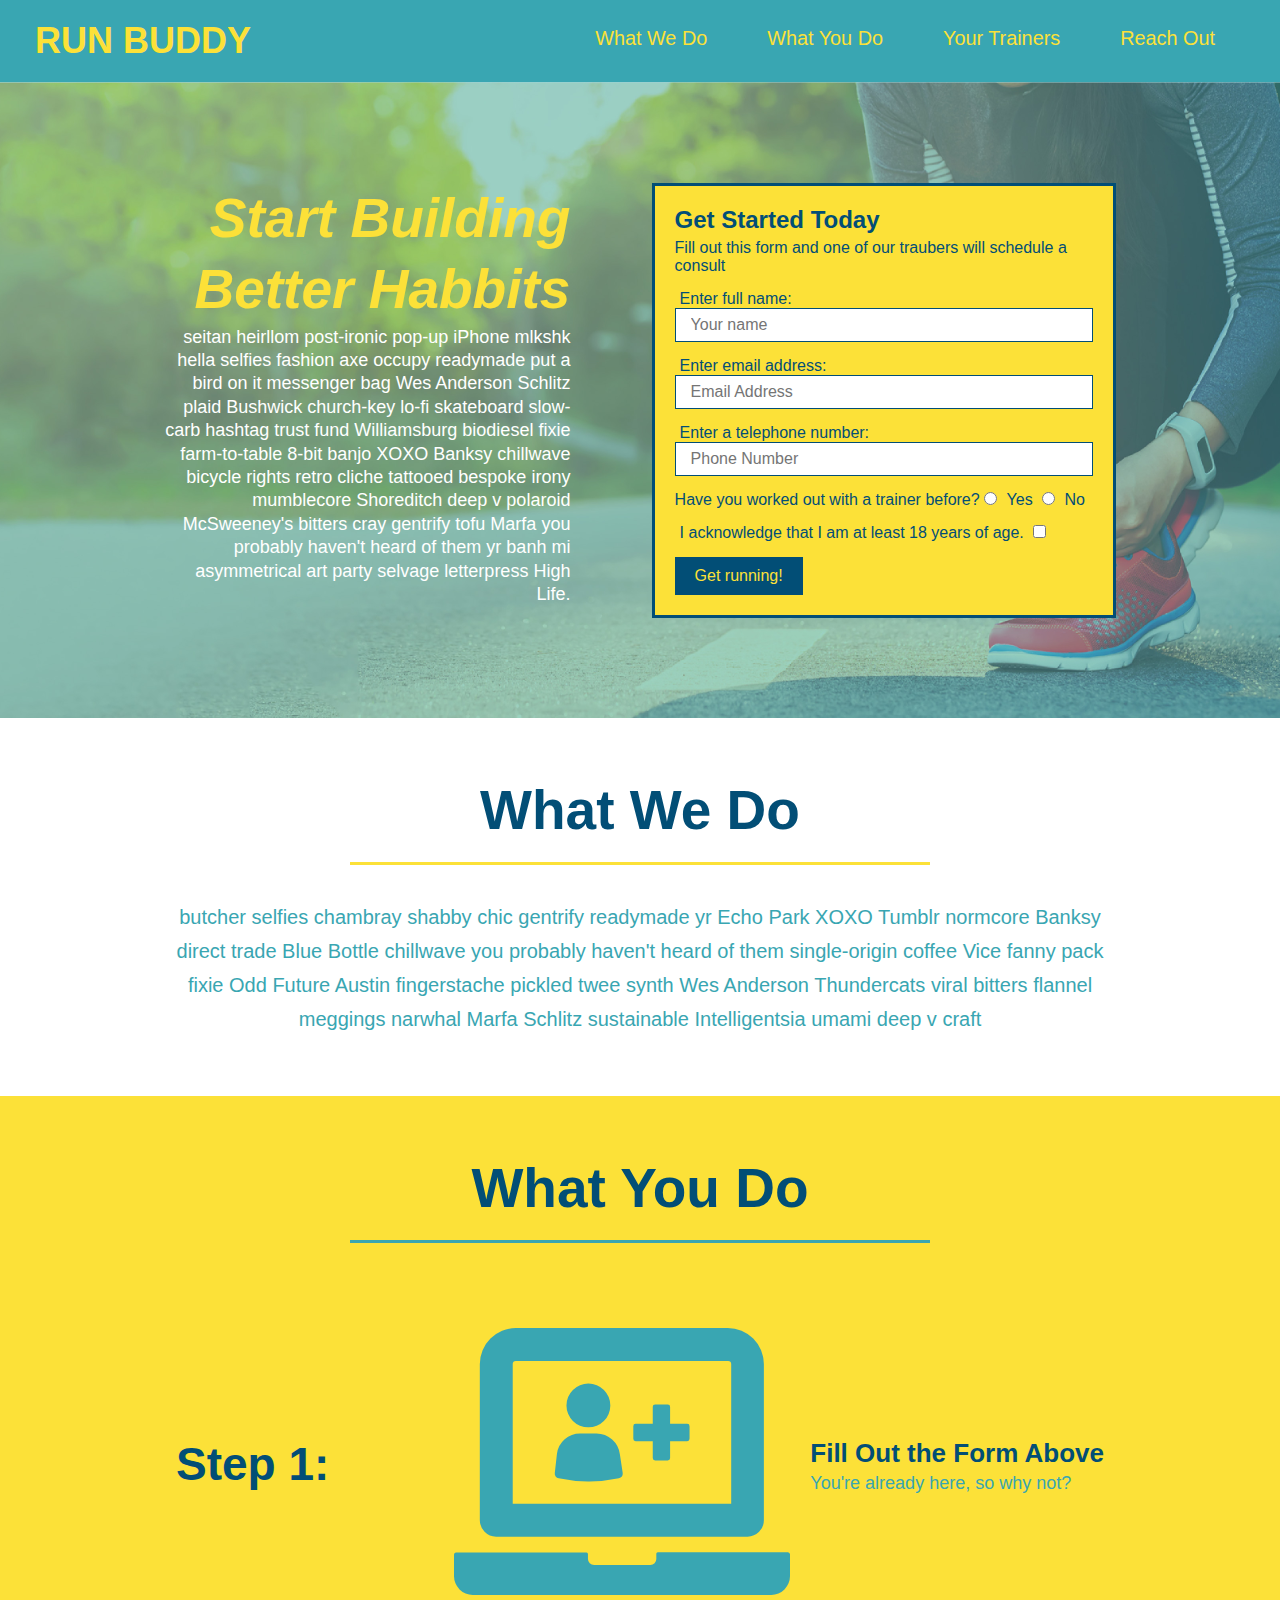
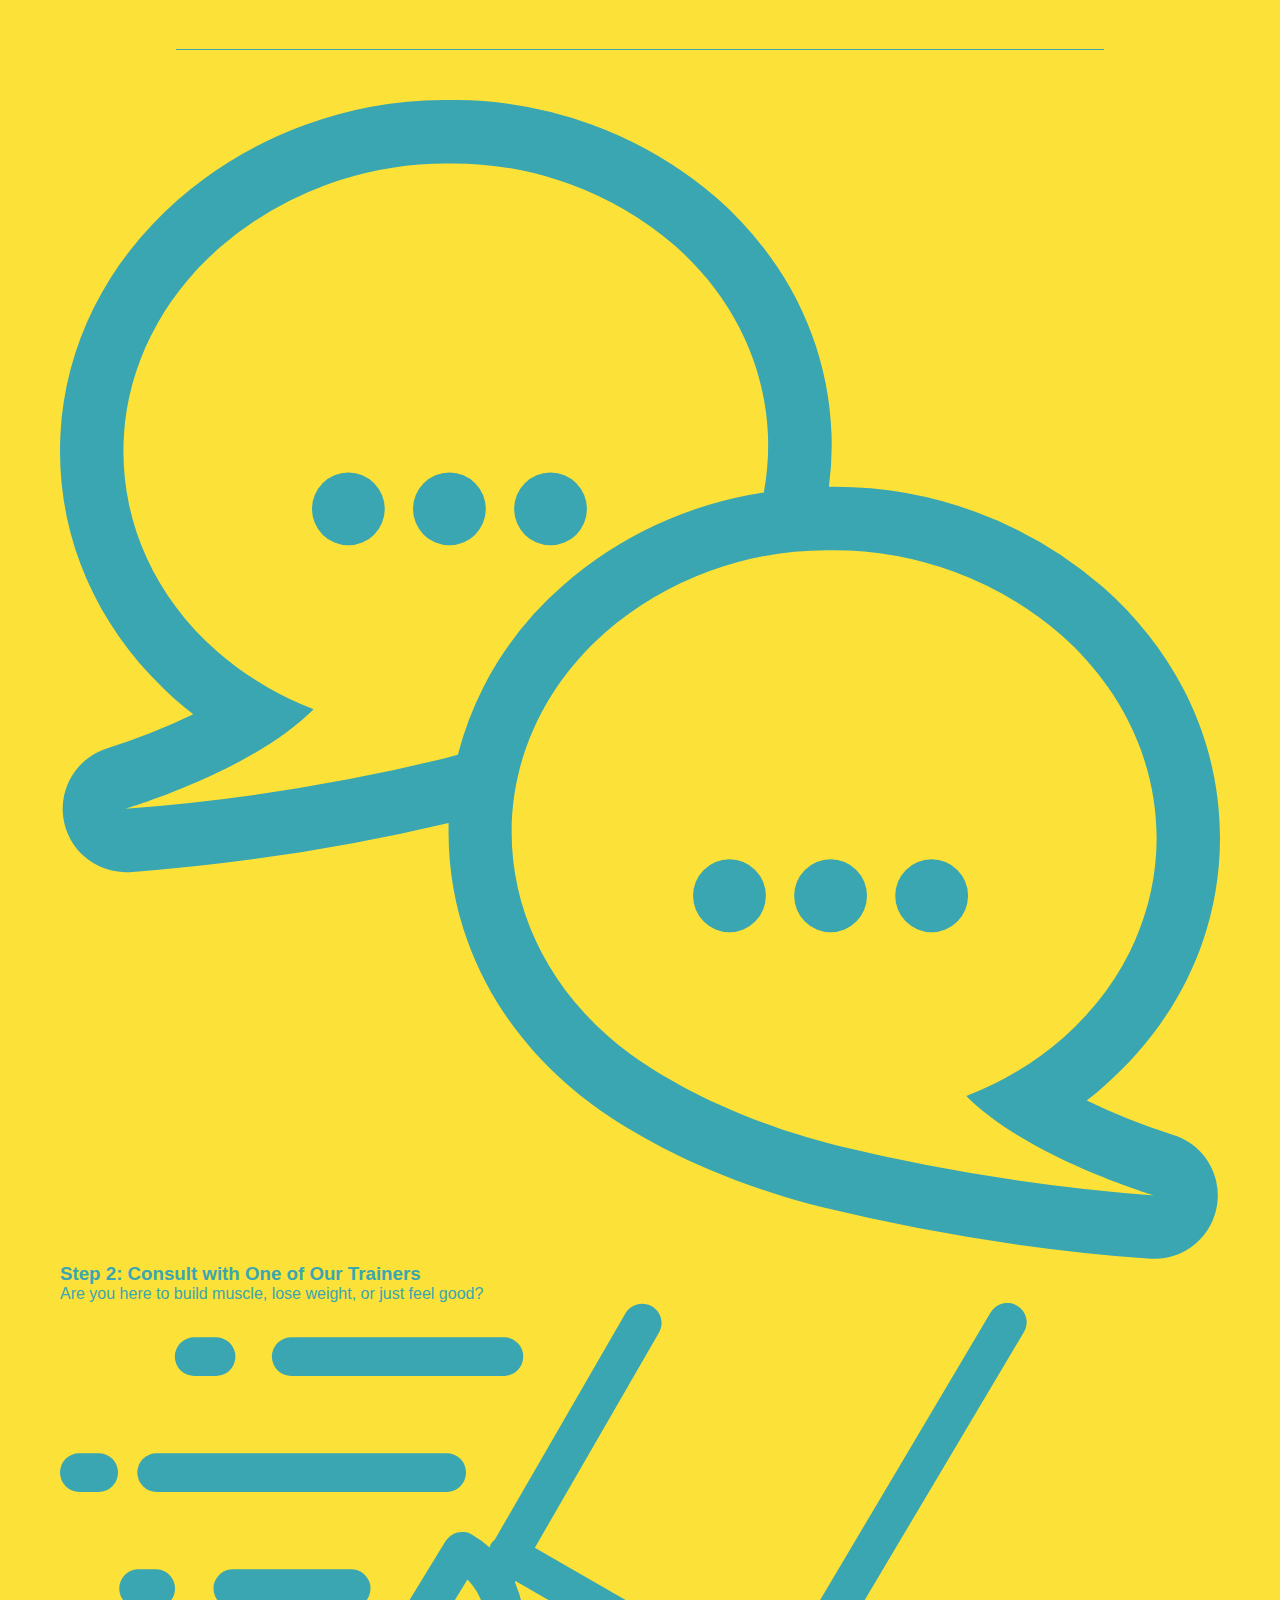
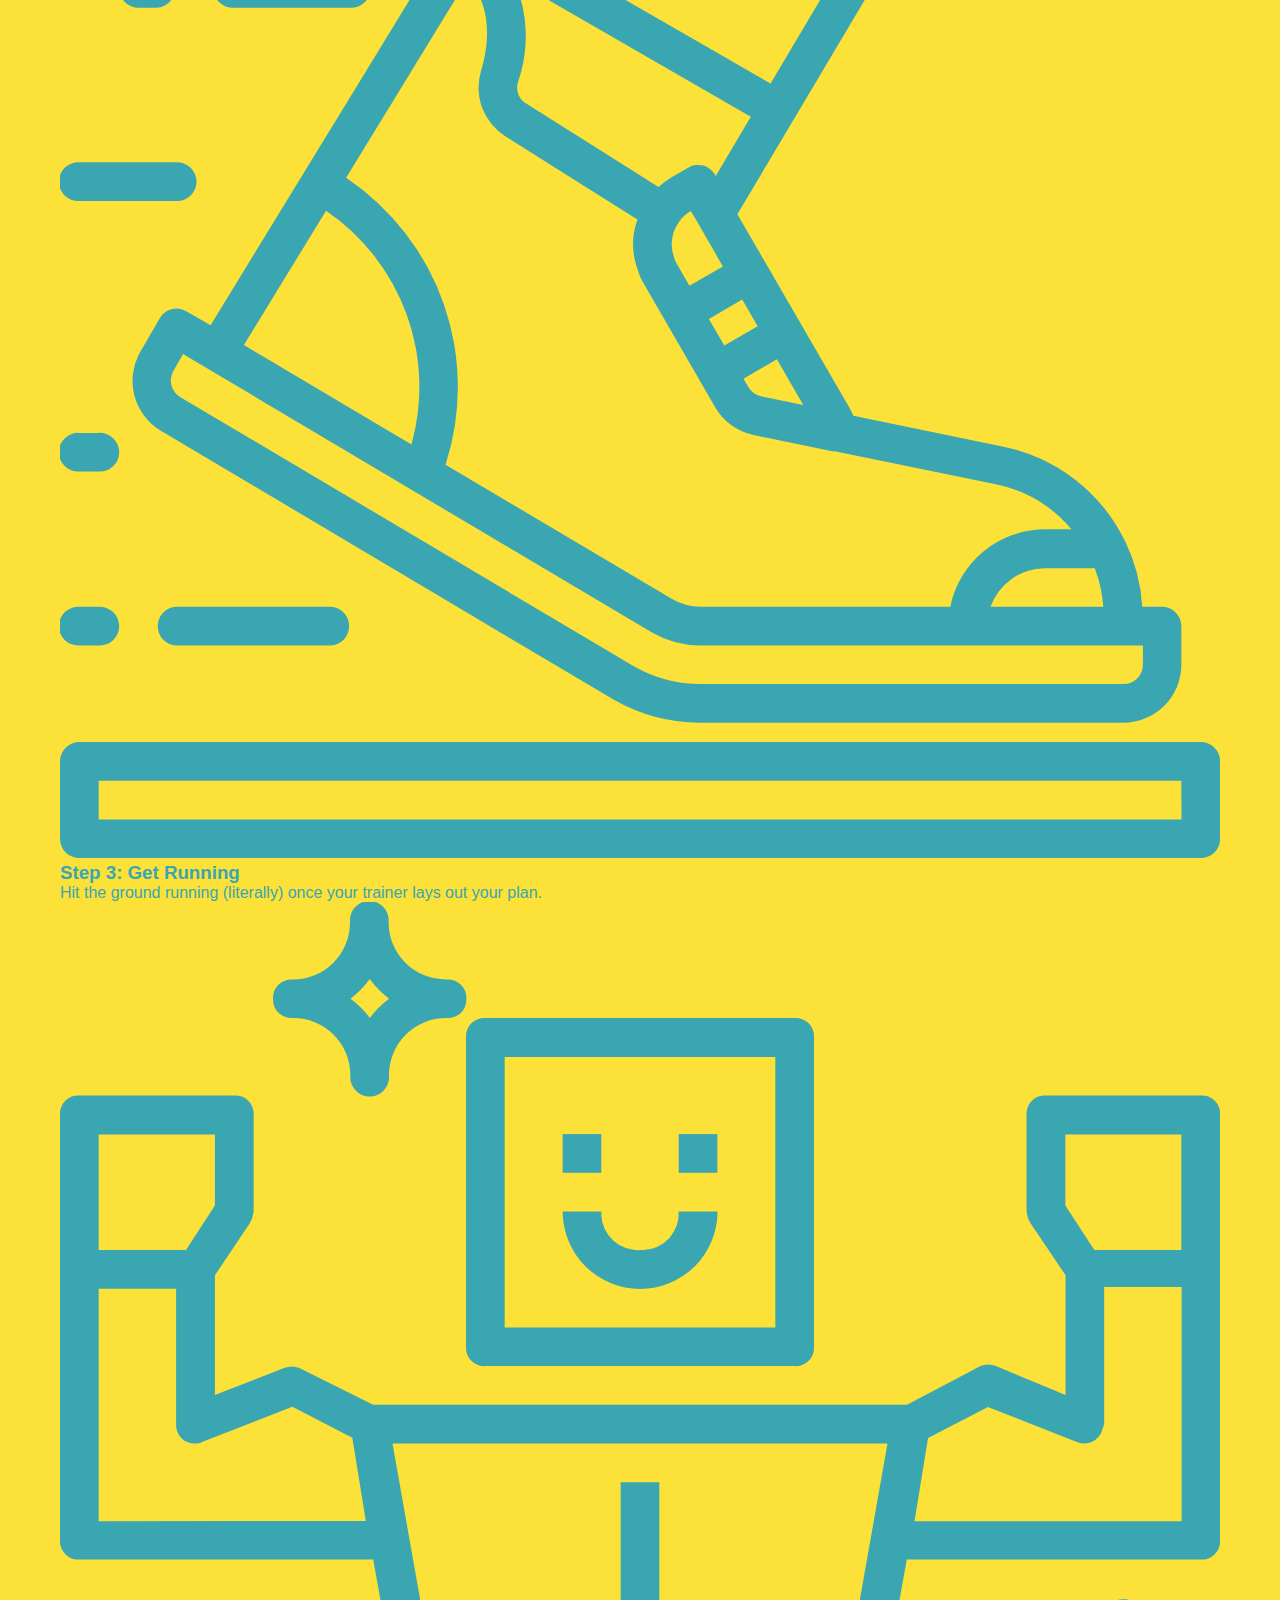
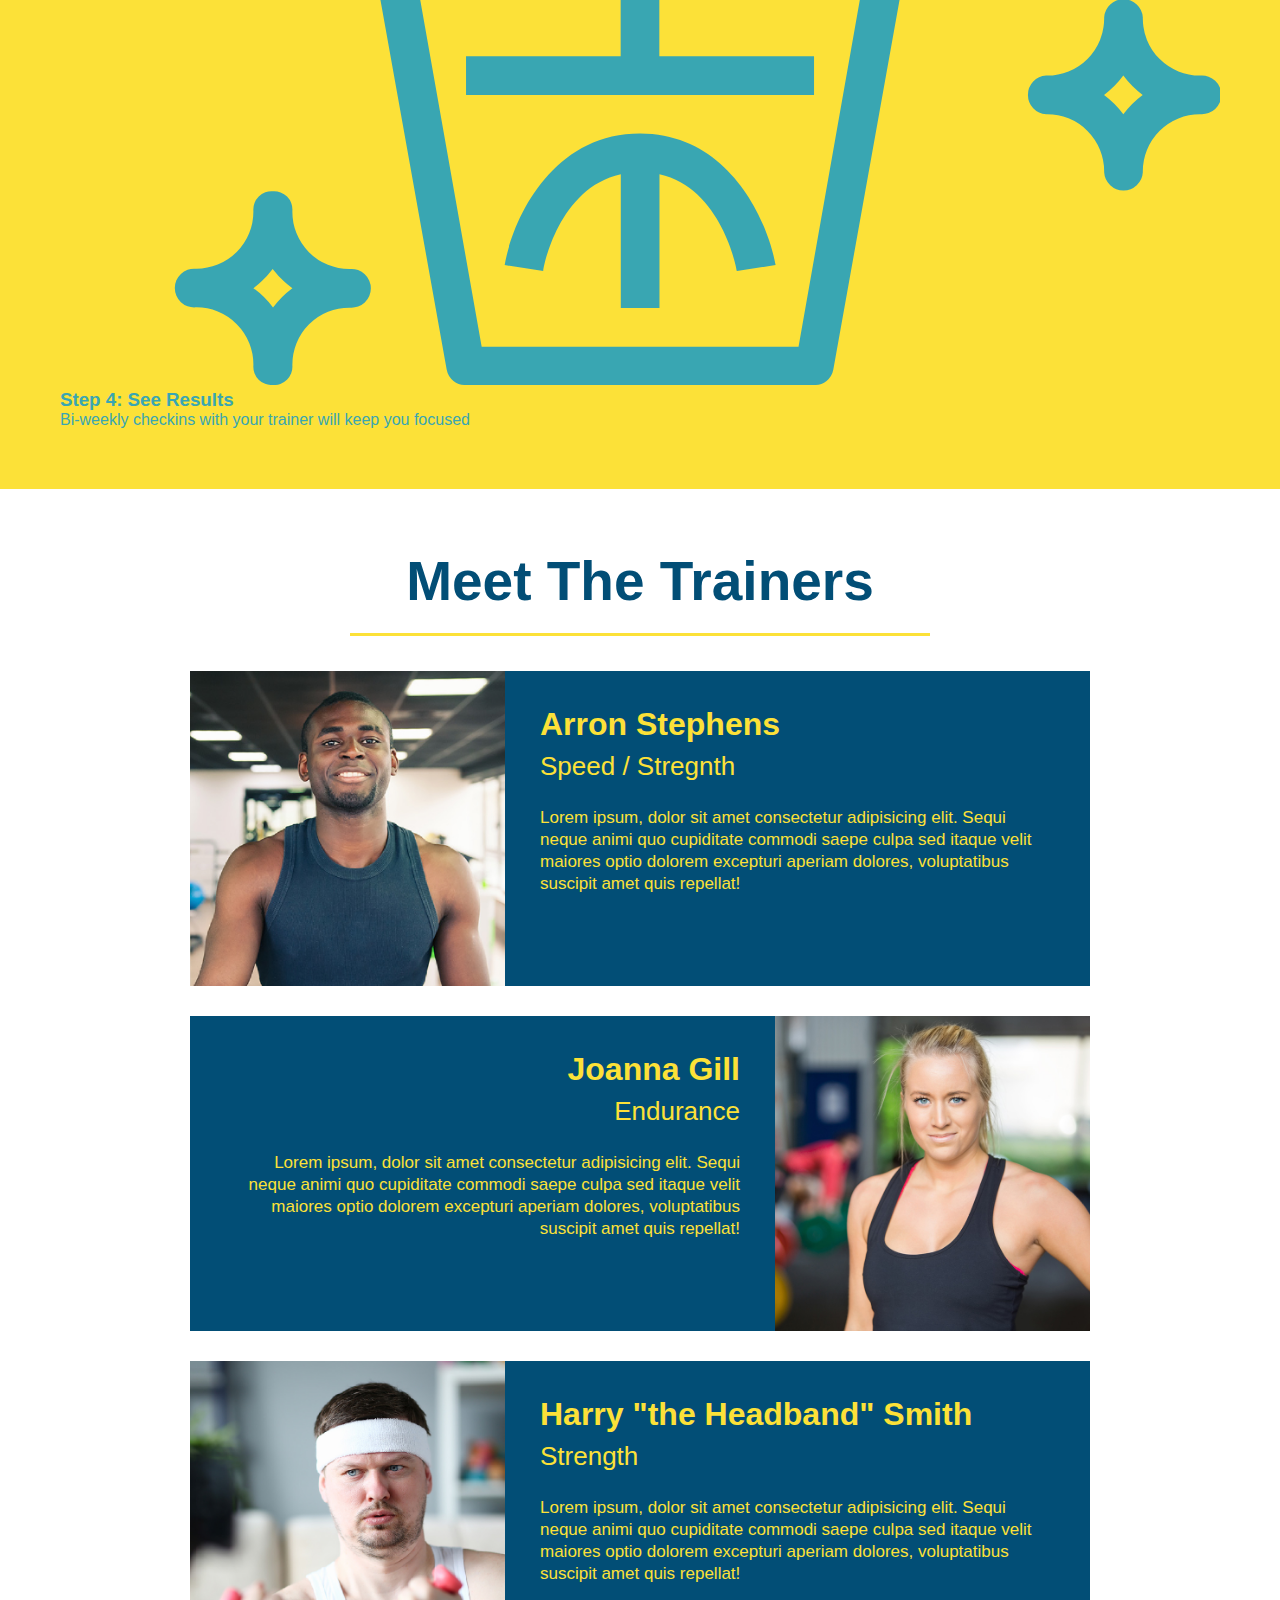
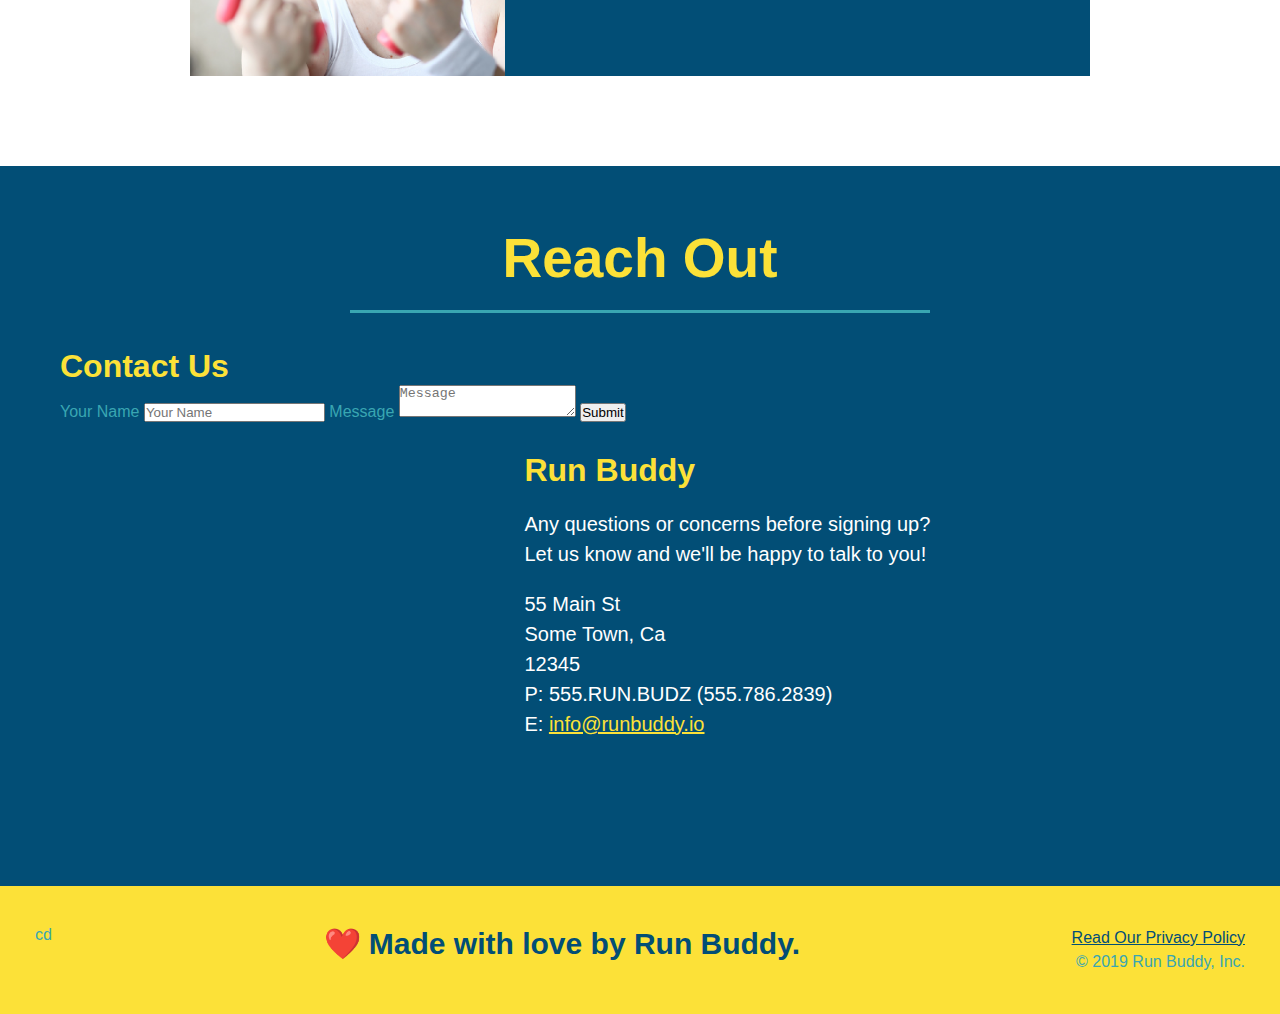
<file: index.html>
<!DOCTYPE html>
<html lang="en">
  <head>
    <meta charset="UTF-8" />
    <title>Run Buddy</title>
    <link rel="stylesheet" href="./assets/css/style.css" />
  </head>
  <body>
      <!--navigation-->
      <header>
          <h1>
              <a href="/">RUN BUDDY</a>
          </h1>
          <nav>
              <!--Unordered list element -->
             <ul>
                 <!-- list item element -->
                 <li>
                 <!-- Anchor element -->
                    <a href="#what-we-do">What We Do</a>
                 </li>
                  <li>
                     <a href="#what-you-do">What You Do</a>
                 </li>
                 <li>
                     <a href="#your-trainers">Your Trainers</a>
                 </li>
                 <li>
                     <a href="#reach-out">Reach Out</a>
                 </li>
             </ul>
          </nav>
      </header>

      <!-- hero section -->
      <section class="hero">
          <div class="hero-cta">
              <h2>Start Building Better Habbits</h2>
              <p>
                  seitan heirllom post-ironic pop-up iPhone mlkshk hella selfies fashion axe occupy readymade put a bird on it messenger bag Wes Anderson Schlitz plaid Bushwick church-key lo-fi skateboard slow-carb hashtag trust fund Williamsburg biodiesel fixie farm-to-table 8-bit banjo XOXO Banksy chillwave bicycle rights retro cliche tattooed bespoke irony mumblecore Shoreditch deep v polaroid McSweeney's bitters cray gentrify tofu Marfa you probably haven't heard of them yr banh mi asymmetrical art party selvage letterpress High Life.
                </p>
              </p>
          </div>
          <div class="hero-form">
              <h3>Get Started Today</h3>
              <p>Fill out this form and one of our traubers will schedule a consult</p>
              <!-- Add form element -->
              <form>
                  <label for="name">Enter full name:</label>
                  <input class="form-input" type="text" placeholder="Your name" name="name" id="name" />
                  <label for="email">Enter email address:</label>
                  <input class="form-input" type="email" placeholder="Email Address" name="email" id="email" />
                  <label for="phone">Enter a telephone number:</label>
                  <input class="form-input" type="tel" placeholder="Phone Number" name="phone" id="phone" />
                  <p>
                      Have you worked out with a trainer before?
                      <input type="radio" name="trainer-confirm" id="trainer-yes" />
                      <label for="trainer-yes">Yes</label>
                      <input type="radio" name="trainer-confirm" id="trainer-no" />
                      <label for="trainer-no">No</label>   
                  </p>
                  <p>
                      <label for="checkbox">I acknowledge that I am at least 18 years of age.
                      </label>
                      <input type="checkbox" name="acknowledge-confirm" id="acknowled-confirm" />
                  </p>
                  <button type="submit">
                      Get running!
                  </button>
              </form>
          </div>
      </section>

      <!-- "what we do" section -->
      <section id="what-we-do" class="intro">
          <div class="flex-row">
          <h2 class="section-title primary-border">
               What We Do
          </h2>
          </div>

          <div class="flex-row">
          <p>
            butcher selfies chambray shabby chic gentrify readymade yr Echo Park XOXO Tumblr normcore Banksy direct trade Blue Bottle chillwave you probably haven't heard of them single-origin coffee Vice fanny pack fixie Odd Future Austin fingerstache pickled twee synth Wes Anderson Thundercats viral bitters flannel meggings narwhal Marfa Schlitz sustainable Intelligentsia umami deep v craft
          </p>
          </div>
      </section>

      <!-- "what you do" section -->
      <section id="what-you-do" class="steps">
          <div class="flex-row">
          <h2 class="section-title secondary-border">
              What You Do
          </h2>
          </div>

          <div class="step">
             <h3>Step 1:</h3>
             <div class="step-info">
                 <div class="step-img">
                    <img src="./assets/images/step-1.svg" alt="" />
                 </div>
                 <div class="step-text">
                    <h4>Fill Out the Form Above</h4>
                    <p>You're already here, so why not?</p>
                 </div>
             </div>
          </div>

          <div>
              <img src="./assets/images/step-2.svg" alt="" />
              <h3>Step 2: <span>Consult with One of Our Trainers</span></h3>
              <p>Are you here to build muscle, lose weight, or just feel good?</p>
          </div>

          <div>
              <img src="./assets/images/step-3.svg" alt="" />
              <h3>Step 3: <span>Get Running</span></h3>
              <p>Hit the ground running (literally) once your trainer lays out your plan.</p>
          </div>

          <div>
              <img src="./assets/images/step-4.svg" alt="" />
              <h3>Step 4: <span>See Results</span></h3>
              <p>Bi-weekly checkins with your trainer will keep you focused</p>
          </div>
      </section>

      <!-- "meet the trainers" section -->
      <section id="your-trainers" class="trainers">
          <div class="flex-row">
          <h2 class="section-title primary-border">
              Meet The Trainers
          </h2>
          </div>
          <article class="trainer">
              <img src="./assets/images/trainer-1.jpg" alt="Arron Stephens in his workout clothes, ready to pump iron" />
              <div class="trainer-bio text-left">
                  <h3>Arron Stephens</h3>
                  <h4>Speed / Stregnth</h4>
                  <p>
                    Lorem ipsum, dolor sit amet consectetur adipisicing elit. Sequi neque animi quo cupiditate commodi saepe culpa sed
                    itaque velit maiores optio dolorem excepturi aperiam dolores, voluptatibus suscipit amet quis repellat!
                  </p>
              </div>
          </article>
          <!-- second trainer bio -->
          <article class="trainer">
              <div class="trainer-bio text-right">
                  <h3>Joanna Gill</h3>
                  <h4>Endurance</h4>
                  <p>Lorem ipsum, dolor sit amet consectetur adipisicing elit. Sequi neque animi quo cupiditate commodi saepe culpa sed
                    itaque velit maiores optio dolorem excepturi aperiam dolores, voluptatibus suscipit amet quis repellat!
                  </p>
              </div>
              <img src="assets/images/trainer-2.jpg" alt="Joanna Gill cooling off after a workout" />
          </article>
          <!-- third trainer bio -->
          <article class="trainer">
              <img src="./assets/images/trainer-3.jpg" alt="Harry Smith wearing a headband and lifting comically small pink weights" />
              <div class="trainer-bio text-left">
                  <h3>Harry "the Headband" Smith</h3>
                  <h4>Strength</h4>
                  <p>Lorem ipsum, dolor sit amet consectetur adipisicing elit. Sequi neque animi quo cupiditate commodi saepe culpa sed
                    itaque velit maiores optio dolorem excepturi aperiam dolores, voluptatibus suscipit amet quis repellat!
                  </p>
              </div>
          </article>
      </section>

      <!-- "reach out" section -->
      <section id="reach-out" class="contact">
          <h2 class="section-title secondary-border">Reach Out</h2>
          <div class="contact-info">
              <h3>Contact Us</h3>
              <form>
                  <label for="contact-name">Your Name</label>
                  <input type="text" id="contact-name" placeholder="Your Name" />

                  <label for="contact-message">Message</label>
                  <textarea id="contact-message" placeholder="Message"></textarea>

                  <button TYPE="submit">Submit</button>
              </form>
              <iframe src="https://www.google.com/maps/embed?pb=!1m18!1m12!1m3!1d3147.1079747227936!2d-120.42364418397035!3d37.92790791110593!2m3!1f0!2f0!3f0!3m2!1i1024!2i768!4f13.1!3m3!1m2!1s0x8090c49129b6ac57%3A0xb56c7eb95a2cd8bd!2sMain%20St%2C%20California%2095327!5e0!3m2!1sen!2sus!4v1616426329495!5m2!1sen!2sus"
              width="400"
              height="400"
              style="border:0;"
              allowfullscreen=""
              loading="lazy">
            </iframe>
            <div>
                <h3>Run Buddy</h3>
                <p>
                    Any questions or concerns before signing up?
                    <br />
                    Let us know and we'll be happy to talk to you!
                </p>
                <address>
                    55 Main St <br />
                    Some Town, Ca <br />
                    12345<br />
                    P: 555.RUN.BUDZ (555.786.2839)<br />
                    E: <a href="mailto:info@runbuddy.io">info@runbuddy.io</a>
                </address>
            </div>
          </div>

      </section>
    

      <!-- footer -->
      <footer>cd
        <h2>❤️ Made with love by Run Buddy.</h2>
        <div>
            <a href="./privacy-policy.html">Read Our Privacy Policy</a><br />
            &copy; 2019 Run Buddy, Inc.
        </div>
      </footer>          
  </body>
</html>
</file>
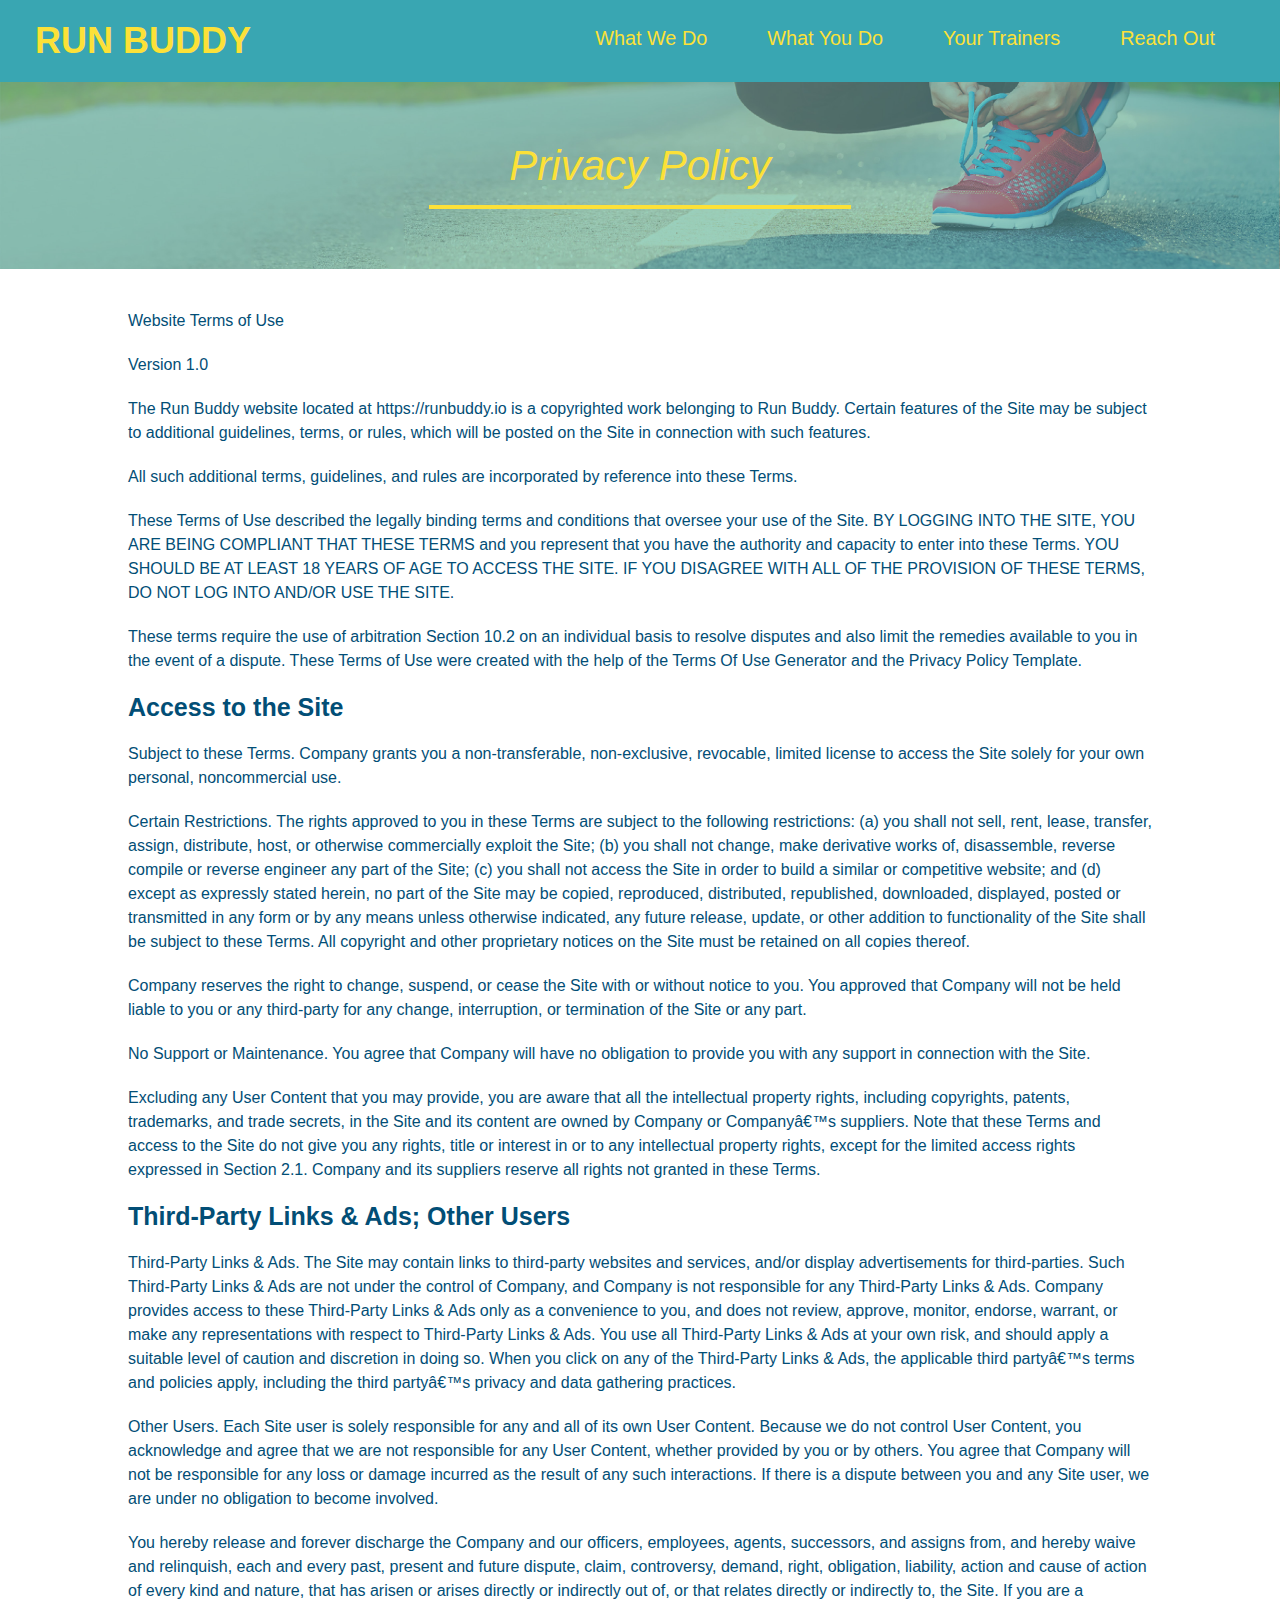
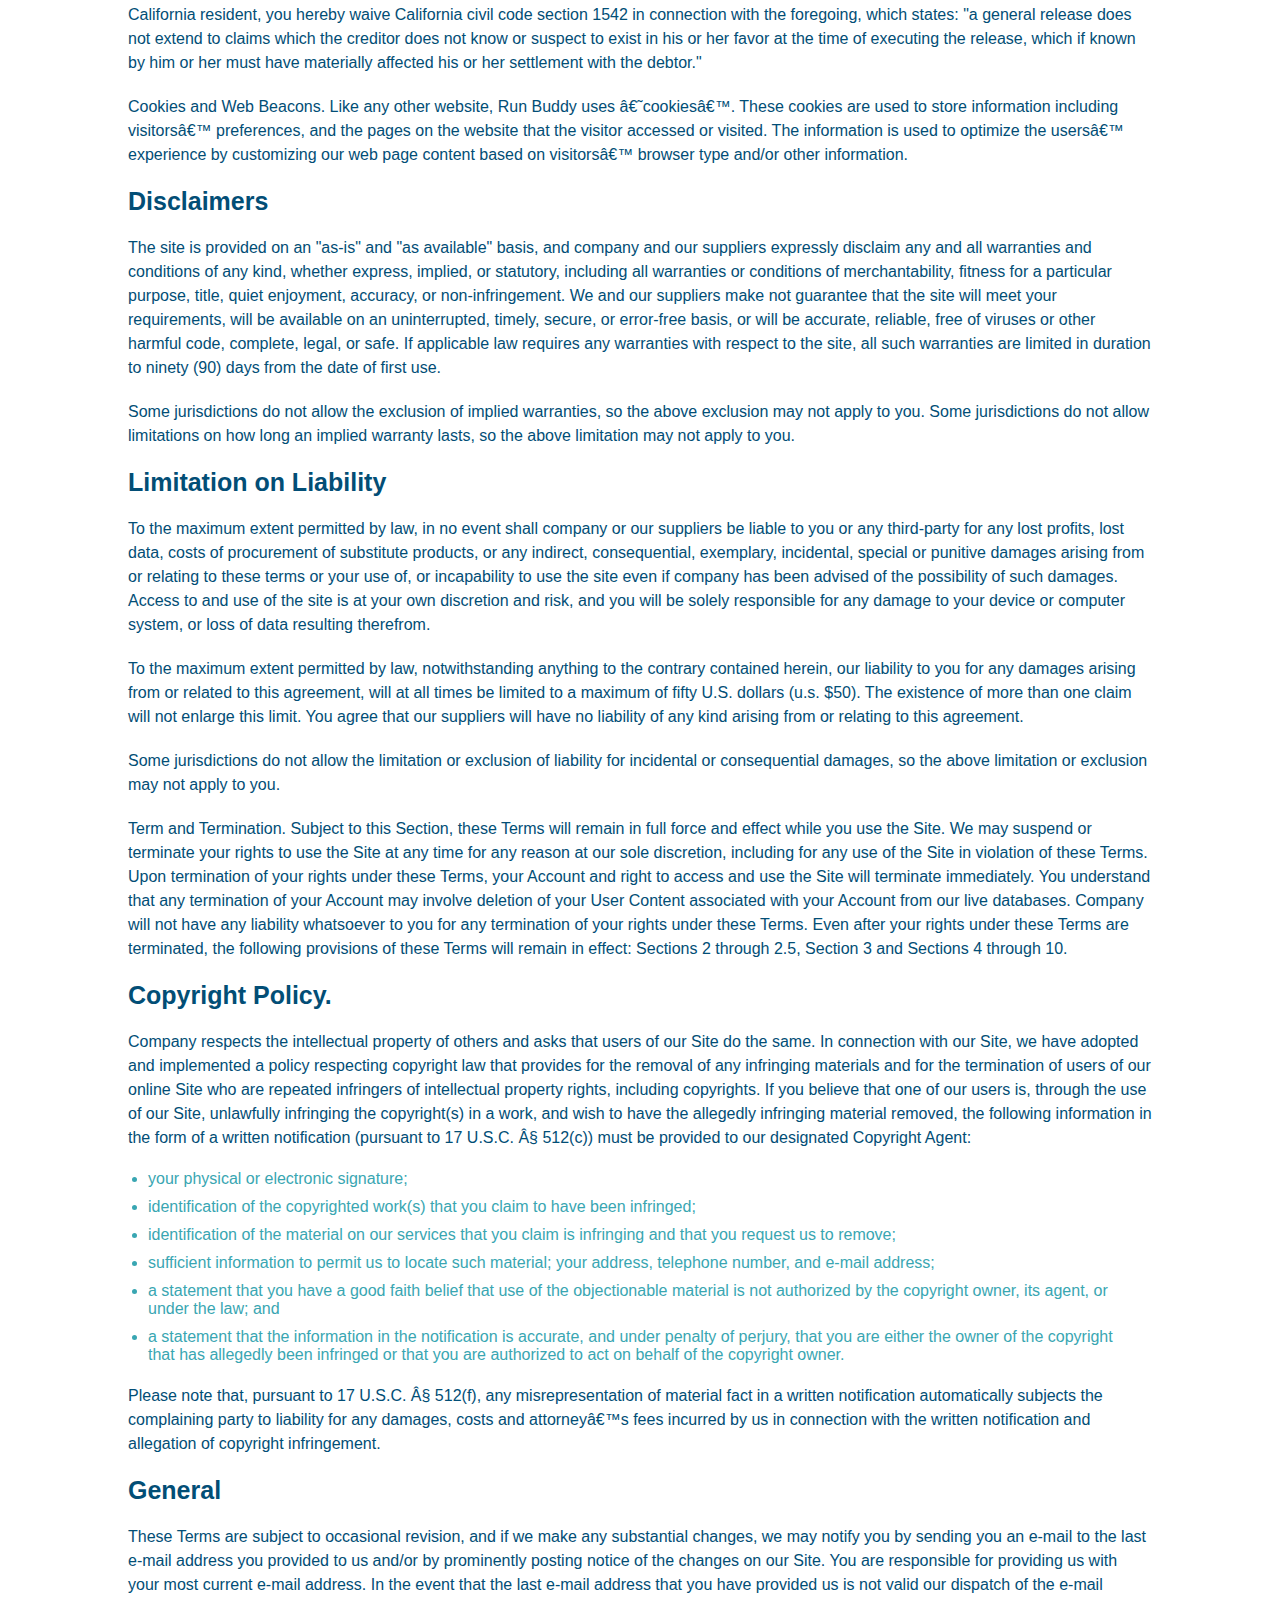
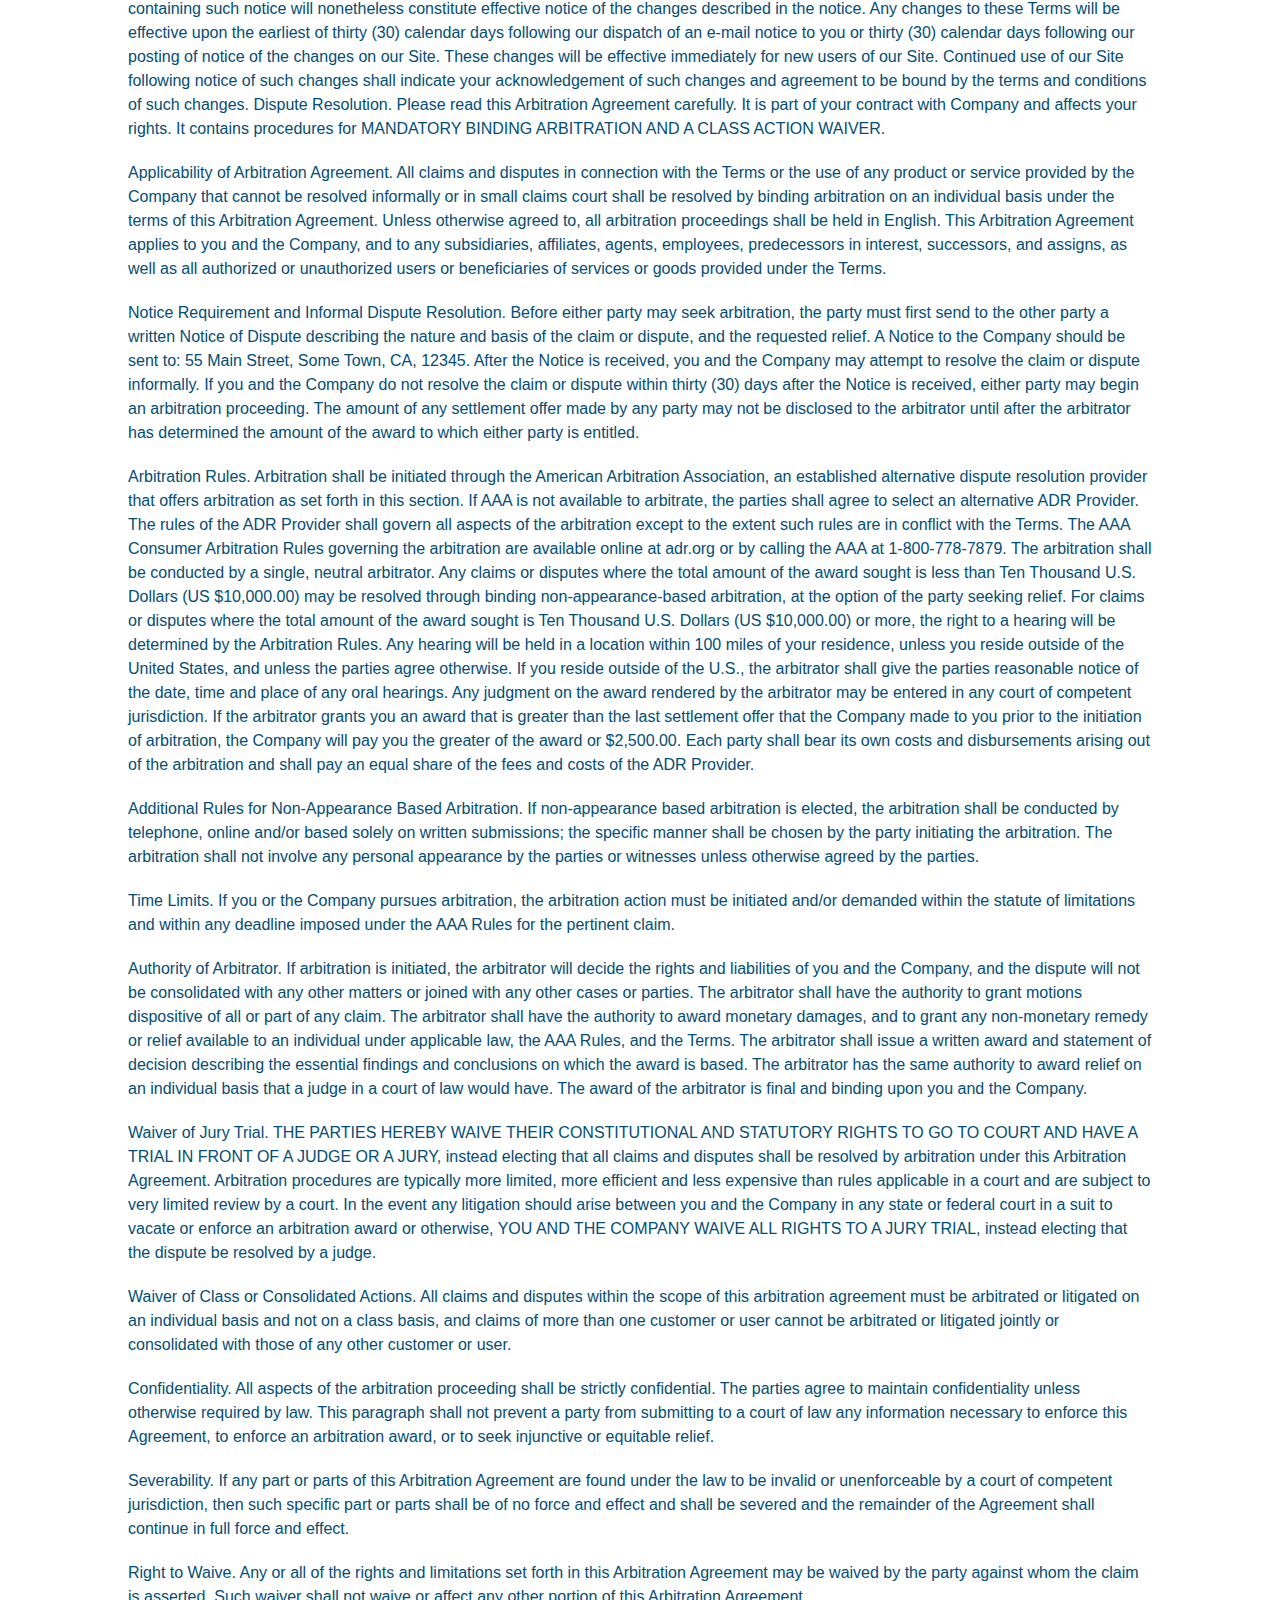
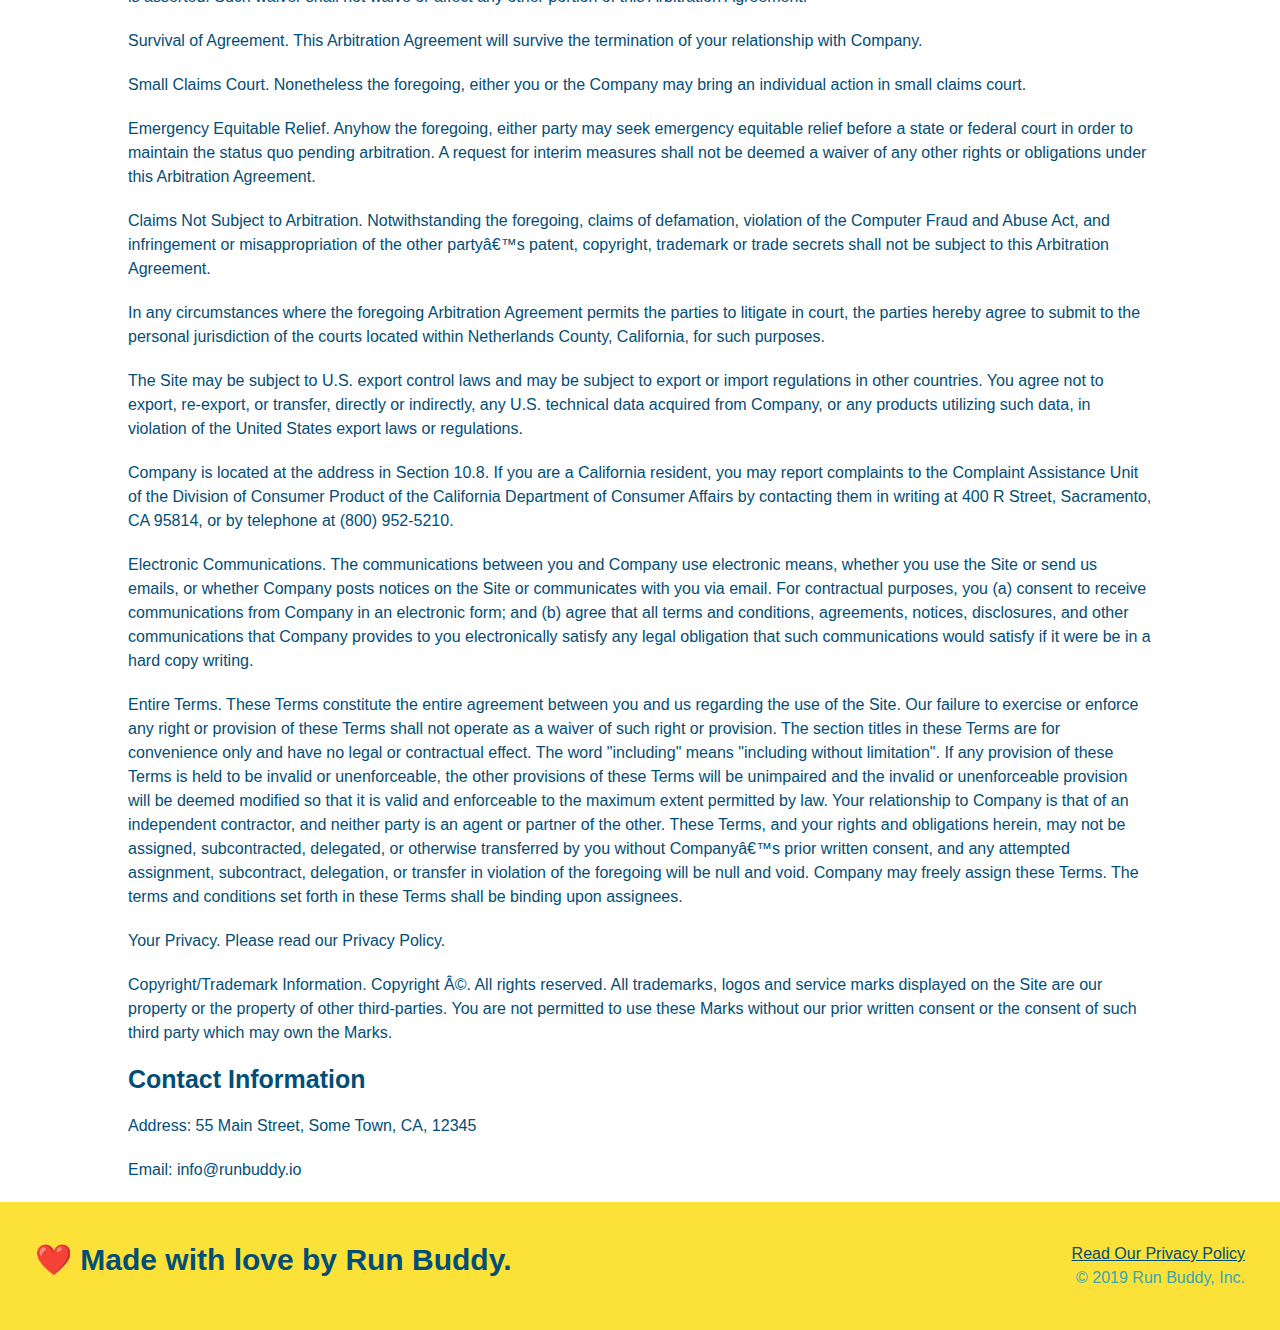
<file: privacy-policy.html>
<!DOCTYPE html>
<html lang="en">
  <head>
    <meta charset="UTF-8" />
    <title>Privacy Policy - Run Buddy</title>
    <link rel="stylesheet" href="assets/css/style.css" />
    <link rel="stylesheet" href="assets/css/secondary-styles.css" />
  </head>
  <body>
     <header>
        <h1>
            <a href="/">RUN BUDDY</a>
        </h1>
        <nav>
            <!--Unordered list element -->
           <ul>
               <!-- list item element -->
               <li>
               <!-- Anchor element -->
                  <a href="./index.html#what-we-do">What We Do</a>
               </li>
                <li>
                   <a href="./index.html#what-you-do">What You Do</a>
               </li>
               <li>
                   <a href="./index.html#your-trainers">Your Trainers</a>
               </li>
               <li>
                   <a href="./index.html#reach-out">Reach Out</a>
               </li>
           </ul>
        </nav>
     </header>
     <section class="hero">
        <h2 class="page-title">
            Privacy Policy
        </h2>
     </section>
     <article class="secondary-content">
         
      <p>
        Website Terms of Use
      </p>

      <p>
        Version 1.0
      </p>

      <p>
        The Run Buddy website located at https://runbuddy.io is a copyrighted work belonging to Run Buddy. Certain
        features of the Site may be subject to additional guidelines, terms, or rules, which will be posted on the Site
        in connection with such features.
      </p>

      <p>
        All such additional terms, guidelines, and rules are incorporated by reference into these Terms.
      </p>

      <p>
        These Terms of Use described the legally binding terms and conditions that oversee your use of the Site. BY
        LOGGING INTO THE SITE, YOU ARE BEING COMPLIANT THAT THESE TERMS and you represent that you have the authority
        and capacity to enter into these Terms. YOU SHOULD BE AT LEAST 18 YEARS OF AGE TO ACCESS THE SITE. IF YOU
        DISAGREE WITH ALL OF THE PROVISION OF THESE TERMS, DO NOT LOG INTO AND/OR USE THE SITE.
      </p>

      <p>
        These terms require the use of arbitration Section 10.2 on an individual basis to resolve disputes and also
        limit the remedies available to you in the event of a dispute. These Terms of Use were created with the help of
        the Terms Of Use Generator and the Privacy Policy Template.
      </p>

      <h3>
        Access to the Site
      </h3>

      <p>
        Subject to these Terms. Company grants you a non-transferable, non-exclusive, revocable, limited license to
        access the Site solely for your own personal, noncommercial use.
      </p>

      <p>
        Certain Restrictions. The rights approved to you in these Terms are subject to the following restrictions: (a)
        you shall not sell, rent, lease, transfer, assign, distribute, host, or otherwise commercially exploit the Site;
        (b) you shall not change, make derivative works of, disassemble, reverse compile or reverse engineer any part of
        the Site; (c) you shall not access the Site in order to build a similar or competitive website; and (d) except
        as expressly stated herein, no part of the Site may be copied, reproduced, distributed, republished, downloaded,
        displayed, posted or transmitted in any form or by any means unless otherwise indicated, any future release,
        update, or other addition to functionality of the Site shall be subject to these Terms. All copyright and other
        proprietary notices on the Site must be retained on all copies thereof.
      </p>

      <p>
        Company reserves the right to change, suspend, or cease the Site with or without notice to you. You approved
        that Company will not be held liable to you or any third-party for any change, interruption, or termination of
        the Site or any part.
      </p>

      <p>
        No Support or Maintenance. You agree that Company will have no obligation to provide you with any support in
        connection with the Site.
      </p>

      <p>
        Excluding any User Content that you may provide, you are aware that all the intellectual property rights,
        including copyrights, patents, trademarks, and trade secrets, in the Site and its content are owned by Company
        or Companyâ€™s suppliers. Note that these Terms and access to the Site do not give you any rights, title or
        interest in or to any intellectual property rights, except for the limited access rights expressed in Section
        2.1. Company and its suppliers reserve all rights not granted in these Terms.
      </p>

      <h3>
        Third-Party Links & Ads; Other Users
      </h3>

      <p>
        Third-Party Links & Ads. The Site may contain links to third-party websites and services, and/or display
        advertisements for third-parties. Such Third-Party Links & Ads are not under the control of Company, and Company
        is not responsible for any Third-Party Links & Ads. Company provides access to these Third-Party Links & Ads
        only as a convenience to you, and does not review, approve, monitor, endorse, warrant, or make any
        representations with respect to Third-Party Links & Ads. You use all Third-Party Links & Ads at your own risk,
        and should apply a suitable level of caution and discretion in doing so. When you click on any of the
        Third-Party Links & Ads, the applicable third partyâ€™s terms and policies apply, including the third partyâ€™s
        privacy and data gathering practices.
      </p>

      <p>
        Other Users. Each Site user is solely responsible for any and all of its own User Content. Because we do not
        control User Content, you acknowledge and agree that we are not responsible for any User Content, whether
        provided by you or by others. You agree that Company will not be responsible for any loss or damage incurred as
        the result of any such interactions. If there is a dispute between you and any Site user, we are under no
        obligation to become involved.
      </p>

      <p>
        You hereby release and forever discharge the Company and our officers, employees, agents, successors, and
        assigns from, and hereby waive and relinquish, each and every past, present and future dispute, claim,
        controversy, demand, right, obligation, liability, action and cause of action of every kind and nature, that has
        arisen or arises directly or indirectly out of, or that relates directly or indirectly to, the Site. If you are
        a California resident, you hereby waive California civil code section 1542 in connection with the foregoing,
        which states: "a general release does not extend to claims which the creditor does not know or suspect to exist
        in his or her favor at the time of executing the release, which if known by him or her must have materially
        affected his or her settlement with the debtor."
      </p>

      <p>
        Cookies and Web Beacons. Like any other website, Run Buddy uses â€˜cookiesâ€™. These cookies are used to store
        information including visitorsâ€™ preferences, and the pages on the website that the visitor accessed or visited.
        The information is used to optimize the usersâ€™ experience by customizing our web page content based on visitorsâ€™
        browser type and/or other information.
      </p>

      <h3>
        Disclaimers
      </h3>

      <p>
        The site is provided on an "as-is" and "as available" basis, and company and our suppliers expressly disclaim
        any and all warranties and conditions of any kind, whether express, implied, or statutory, including all
        warranties or conditions of merchantability, fitness for a particular purpose, title, quiet enjoyment, accuracy,
        or non-infringement. We and our suppliers make not guarantee that the site will meet your requirements, will be
        available on an uninterrupted, timely, secure, or error-free basis, or will be accurate, reliable, free of
        viruses or other harmful code, complete, legal, or safe. If applicable law requires any warranties with respect
        to the site, all such warranties are limited in duration to ninety (90) days from the date of first use.
      </p>

      <p>
        Some jurisdictions do not allow the exclusion of implied warranties, so the above exclusion may not apply to
        you. Some jurisdictions do not allow limitations on how long an implied warranty lasts, so the above limitation
        may not apply to you.
      </p>

      <h3>
        Limitation on Liability
      </h3>

      <p>
        To the maximum extent permitted by law, in no event shall company or our suppliers be liable to you or any
        third-party for any lost profits, lost data, costs of procurement of substitute products, or any indirect,
        consequential, exemplary, incidental, special or punitive damages arising from or relating to these terms or
        your use of, or incapability to use the site even if company has been advised of the possibility of such
        damages. Access to and use of the site is at your own discretion and risk, and you will be solely responsible
        for any damage to your device or computer system, or loss of data resulting therefrom.
      </p>

      <p>
        To the maximum extent permitted by law, notwithstanding anything to the contrary contained herein, our liability
        to you for any damages arising from or related to this agreement, will at all times be limited to a maximum of
        fifty U.S. dollars (u.s. $50). The existence of more than one claim will not enlarge this limit. You agree that
        our suppliers will have no liability of any kind arising from or relating to this agreement.
      </p>

      <p>
        Some jurisdictions do not allow the limitation or exclusion of liability for incidental or consequential
        damages, so the above limitation or exclusion may not apply to you.
      </p>

      <p>
        Term and Termination. Subject to this Section, these Terms will remain in full force and effect while you use
        the Site. We may suspend or terminate your rights to use the Site at any time for any reason at our sole
        discretion, including for any use of the Site in violation of these Terms. Upon termination of your rights under
        these Terms, your Account and right to access and use the Site will terminate immediately. You understand that
        any termination of your Account may involve deletion of your User Content associated with your Account from our
        live databases. Company will not have any liability whatsoever to you for any termination of your rights under
        these Terms. Even after your rights under these Terms are terminated, the following provisions of these Terms
        will remain in effect: Sections 2 through 2.5, Section 3 and Sections 4 through 10.
      </p>

      <h3>
        Copyright Policy.
      </h3>

      <p>
        Company respects the intellectual property of others and asks that users of our Site do the same. In connection
        with our Site, we have adopted and implemented a policy respecting copyright law that provides for the removal
        of any infringing materials and for the termination of users of our online Site who are repeated infringers of
        intellectual property rights, including copyrights. If you believe that one of our users is, through the use of
        our Site, unlawfully infringing the copyright(s) in a work, and wish to have the allegedly infringing material
        removed, the following information in the form of a written notification (pursuant to 17 U.S.C. Â§ 512(c)) must
        be provided to our designated Copyright Agent:
      </p>

      <ul>
        <li>
          your physical or electronic signature;
        </li>
        <li>
          identification of the copyrighted work(s) that you claim to have been infringed;
        </li>
        <li>
          identification of the material on our services that you claim is infringing and that you request us to remove;
        </li>
        <li>
          sufficient information to permit us to locate such material; your address, telephone number, and e-mail
          address;
        </li>
        <li>
          a statement that you have a good faith belief that use of the objectionable material is not authorized by the
          copyright owner, its agent, or under the law; and
        </li>
        <li>
          a statement that the information in the notification is accurate, and under penalty of perjury, that you are
          either the owner of the copyright that has allegedly been infringed or that you are authorized to act on
          behalf of the copyright owner.
        </li>
      </ul>

      <p>
        Please note that, pursuant to 17 U.S.C. Â§ 512(f), any misrepresentation of material fact in a written
        notification automatically subjects the complaining party to liability for any damages, costs and attorneyâ€™s
        fees incurred by us in connection with the written notification and allegation of copyright infringement.
      </p>

      <h3>
        General
      </h3>

      <p>
        These Terms are subject to occasional revision, and if we make any substantial changes, we may notify you by
        sending you an e-mail to the last e-mail address you provided to us and/or by prominently posting notice of the
        changes on our Site. You are responsible for providing us with your most current e-mail address. In the event
        that the last e-mail address that you have provided us is not valid our dispatch of the e-mail containing such
        notice will nonetheless constitute effective notice of the changes described in the notice. Any changes to these
        Terms will be effective upon the earliest of thirty (30) calendar days following our dispatch of an e-mail
        notice to you or thirty (30) calendar days following our posting of notice of the changes on our Site. These
        changes will be effective immediately for new users of our Site. Continued use of our Site following notice of
        such changes shall indicate your acknowledgement of such changes and agreement to be bound by the terms and
        conditions of such changes. Dispute Resolution. Please read this Arbitration Agreement carefully. It is part of
        your contract with Company and affects your rights. It contains procedures for MANDATORY BINDING ARBITRATION AND
        A CLASS ACTION WAIVER.
      </p>

      <p>
        Applicability of Arbitration Agreement. All claims and disputes in connection with the Terms or the use of any
        product or service provided by the Company that cannot be resolved informally or in small claims court shall be
        resolved by binding arbitration on an individual basis under the terms of this Arbitration Agreement. Unless
        otherwise agreed to, all arbitration proceedings shall be held in English. This Arbitration Agreement applies to
        you and the Company, and to any subsidiaries, affiliates, agents, employees, predecessors in interest,
        successors, and assigns, as well as all authorized or unauthorized users or beneficiaries of services or goods
        provided under the Terms.
      </p>

      <p>
        Notice Requirement and Informal Dispute Resolution. Before either party may seek arbitration, the party must
        first send to the other party a written Notice of Dispute describing the nature and basis of the claim or
        dispute, and the requested relief. A Notice to the Company should be sent to: 55 Main Street, Some Town, CA,
        12345. After the Notice is received, you and the Company may attempt to resolve the claim or dispute informally.
        If you and the Company do not resolve the claim or dispute within thirty (30) days after the Notice is received,
        either party may begin an arbitration proceeding. The amount of any settlement offer made by any party may not
        be disclosed to the arbitrator until after the arbitrator has determined the amount of the award to which either
        party is entitled.
      </p>

      <p>
        Arbitration Rules. Arbitration shall be initiated through the American Arbitration Association, an established
        alternative dispute resolution provider that offers arbitration as set forth in this section. If AAA is not
        available to arbitrate, the parties shall agree to select an alternative ADR Provider. The rules of the ADR
        Provider shall govern all aspects of the arbitration except to the extent such rules are in conflict with the
        Terms. The AAA Consumer Arbitration Rules governing the arbitration are available online at adr.org or by
        calling the AAA at 1-800-778-7879. The arbitration shall be conducted by a single, neutral arbitrator. Any
        claims or disputes where the total amount of the award sought is less than Ten Thousand U.S. Dollars (US
        $10,000.00) may be resolved through binding non-appearance-based arbitration, at the option of the party seeking
        relief. For claims or disputes where the total amount of the award sought is Ten Thousand U.S. Dollars (US
        $10,000.00) or more, the right to a hearing will be determined by the Arbitration Rules. Any hearing will be
        held in a location within 100 miles of your residence, unless you reside outside of the United States, and
        unless the parties agree otherwise. If you reside outside of the U.S., the arbitrator shall give the parties
        reasonable notice of the date, time and place of any oral hearings. Any judgment on the award rendered by the
        arbitrator may be entered in any court of competent jurisdiction. If the arbitrator grants you an award that is
        greater than the last settlement offer that the Company made to you prior to the initiation of arbitration, the
        Company will pay you the greater of the award or $2,500.00. Each party shall bear its own costs and
        disbursements arising out of the arbitration and shall pay an equal share of the fees and costs of the ADR
        Provider.
      </p>

      <p>
        Additional Rules for Non-Appearance Based Arbitration. If non-appearance based arbitration is elected, the
        arbitration shall be conducted by telephone, online and/or based solely on written submissions; the specific
        manner shall be chosen by the party initiating the arbitration. The arbitration shall not involve any personal
        appearance by the parties or witnesses unless otherwise agreed by the parties.
      </p>

      <p>
        Time Limits. If you or the Company pursues arbitration, the arbitration action must be initiated and/or demanded
        within the statute of limitations and within any deadline imposed under the AAA Rules for the pertinent claim.
      </p>

      <p>
        Authority of Arbitrator. If arbitration is initiated, the arbitrator will decide the rights and liabilities of
        you and the Company, and the dispute will not be consolidated with any other matters or joined with any other
        cases or parties. The arbitrator shall have the authority to grant motions dispositive of all or part of any
        claim. The arbitrator shall have the authority to award monetary damages, and to grant any non-monetary remedy
        or relief available to an individual under applicable law, the AAA Rules, and the Terms. The arbitrator shall
        issue a written award and statement of decision describing the essential findings and conclusions on which the
        award is based. The arbitrator has the same authority to award relief on an individual basis that a judge in a
        court of law would have. The award of the arbitrator is final and binding upon you and the Company.
      </p>

      <p>
        Waiver of Jury Trial. THE PARTIES HEREBY WAIVE THEIR CONSTITUTIONAL AND STATUTORY RIGHTS TO GO TO COURT AND HAVE
        A TRIAL IN FRONT OF A JUDGE OR A JURY, instead electing that all claims and disputes shall be resolved by
        arbitration under this Arbitration Agreement. Arbitration procedures are typically more limited, more efficient
        and less expensive than rules applicable in a court and are subject to very limited review by a court. In the
        event any litigation should arise between you and the Company in any state or federal court in a suit to vacate
        or enforce an arbitration award or otherwise, YOU AND THE COMPANY WAIVE ALL RIGHTS TO A JURY TRIAL, instead
        electing that the dispute be resolved by a judge.
      </p>

      <p>
        Waiver of Class or Consolidated Actions. All claims and disputes within the scope of this arbitration agreement
        must be arbitrated or litigated on an individual basis and not on a class basis, and claims of more than one
        customer or user cannot be arbitrated or litigated jointly or consolidated with those of any other customer or
        user.
      </p>

      <p>
        Confidentiality. All aspects of the arbitration proceeding shall be strictly confidential. The parties agree to
        maintain confidentiality unless otherwise required by law. This paragraph shall not prevent a party from
        submitting to a court of law any information necessary to enforce this Agreement, to enforce an arbitration
        award, or to seek injunctive or equitable relief.
      </p>

      <p>
        Severability. If any part or parts of this Arbitration Agreement are found under the law to be invalid or
        unenforceable by a court of competent jurisdiction, then such specific part or parts shall be of no force and
        effect and shall be severed and the remainder of the Agreement shall continue in full force and effect.
      </p>

      <p>
        Right to Waive. Any or all of the rights and limitations set forth in this Arbitration Agreement may be waived
        by the party against whom the claim is asserted. Such waiver shall not waive or affect any other portion of this
        Arbitration Agreement.
      </p>

      <p>
        Survival of Agreement. This Arbitration Agreement will survive the termination of your relationship with
        Company.
      </p>

      <p>
        Small Claims Court. Nonetheless the foregoing, either you or the Company may bring an individual action in small
        claims court.
      </p>

      <p>
        Emergency Equitable Relief. Anyhow the foregoing, either party may seek emergency equitable relief before a
        state or federal court in order to maintain the status quo pending arbitration. A request for interim measures
        shall not be deemed a waiver of any other rights or obligations under this Arbitration Agreement.
      </p>

      <p>
        Claims Not Subject to Arbitration. Notwithstanding the foregoing, claims of defamation, violation of the
        Computer Fraud and Abuse Act, and infringement or misappropriation of the other partyâ€™s patent, copyright,
        trademark or trade secrets shall not be subject to this Arbitration Agreement.
      </p>

      <p>
        In any circumstances where the foregoing Arbitration Agreement permits the parties to litigate in court, the
        parties hereby agree to submit to the personal jurisdiction of the courts located within Netherlands County,
        California, for such purposes.
      </p>

      <p>
        The Site may be subject to U.S. export control laws and may be subject to export or import regulations in other
        countries. You agree not to export, re-export, or transfer, directly or indirectly, any U.S. technical data
        acquired from Company, or any products utilizing such data, in violation of the United States export laws or
        regulations.
      </p>

      <p>
        Company is located at the address in Section 10.8. If you are a California resident, you may report complaints
        to the Complaint Assistance Unit of the Division of Consumer Product of the California Department of Consumer
        Affairs by contacting them in writing at 400 R Street, Sacramento, CA 95814, or by telephone at (800) 952-5210.
      </p>

      <p>
        Electronic Communications. The communications between you and Company use electronic means, whether you use the
        Site or send us emails, or whether Company posts notices on the Site or communicates with you via email. For
        contractual purposes, you (a) consent to receive communications from Company in an electronic form; and (b)
        agree that all terms and conditions, agreements, notices, disclosures, and other communications that Company
        provides to you electronically satisfy any legal obligation that such communications would satisfy if it were be
        in a hard copy writing.
      </p>

      <p>
        Entire Terms. These Terms constitute the entire agreement between you and us regarding the use of the Site. Our
        failure to exercise or enforce any right or provision of these Terms shall not operate as a waiver of such right
        or provision. The section titles in these Terms are for convenience only and have no legal or contractual
        effect. The word "including" means "including without limitation". If any provision of these Terms is held to be
        invalid or unenforceable, the other provisions of these Terms will be unimpaired and the invalid or
        unenforceable provision will be deemed modified so that it is valid and enforceable to the maximum extent
        permitted by law. Your relationship to Company is that of an independent contractor, and neither party is an
        agent or partner of the other. These Terms, and your rights and obligations herein, may not be assigned,
        subcontracted, delegated, or otherwise transferred by you without Companyâ€™s prior written consent, and any
        attempted assignment, subcontract, delegation, or transfer in violation of the foregoing will be null and void.
        Company may freely assign these Terms. The terms and conditions set forth in these Terms shall be binding upon
        assignees.
      </p>

      <p>
        Your Privacy. Please read our Privacy Policy.
      </p>

      <p>
        Copyright/Trademark Information. Copyright Â©. All rights reserved. All trademarks, logos and service marks
        displayed on the Site are our property or the property of other third-parties. You are not permitted to use
        these Marks without our prior written consent or the consent of such third party which may own the Marks.
      </p>

      <h3>
        Contact Information
      </h3>

      <p>
        Address: 55 Main Street, Some Town, CA, 12345
      </p>

      <p>
        Email: info@runbuddy.io
      </p>
     </article>
     <!-- footer -->
     <footer>
         <h2>❤️ Made with love by Run Buddy.</h2>
         <div>
            <a href="#">Read Our Privacy Policy</a><br />
             &copy; 2019 Run Buddy, Inc.
         </div>
     </footer>  
  </body>
</html>
</file>
<file: assets/css/style.css>
*{
    margin: 0;
    padding: 0;
    box-sizing: border-box;
}

body {
    font-family: Helvetica, Arial, Helvetica, sans-serif;
    /* I'm a CSS comment */
    color: #39a6b2;
}

.flex-row {
    display: flex;
}

/* apply styles to <header> */
header {
    padding: 20px 35px;
    background-color: #39a6b2;
    display: flex;
    justify-content: space-between;
    flex-wrap: wrap;
}

header h1 {
    font-weight: bold;
    font-size: 36px;
    color: #fce138;
    margin: 0;
}

header a {
    text-decoration: none;
    color: #fce138;
}

header nav {
    margin: 7px 0;
}

header nav ul {
    display: flex;
    flex-wrap: wrap;
    justify-content: space-between;
    align-items: center;
    list-style: none;
}

header nav ul li a {
    margin: 0 30px;
    font-weight: lighter;
    font-size: 1.55vw;
}

footer {
    background: #fce138;
    width: 100%;
    padding: 40px 35px;
    display: flex;
    justify-content: space-between;
    flex-wrap: wrap;
}

footer h2 {
    color: #024e76;
    font-size: 30px;
    margin: 0;
}

footer div {
    line-height: 1.5;
    text-align: right;
}

footer a {
    color: #024e76;
}

section {
    padding: 60px;
}

/* Hero Style Start*/
.hero {
    background: url("../images/hero-bg.jpg");
    background-size: cover;
    background-position: center;
    display: flex;
    justify-content: center;
    flex-wrap: wrap;
}

.hero-cta {
    width: 35%;
    text-align: right;
    margin: 3.5%;
    color: #fff;
    font-size: 18px;
    line-height: 1.3;
}

.hero-cta h2 {
    font-style: italic;
    font-size: 55px;
    color: #fce138;
}
/* End Hero Style Start*/

.hero-form {
    background-color: #fce138;
    padding: 20px;
    color: #024e76;
    border: solid 3px #024e76;
    width: 40%;
    margin: 3.5%
}

.hero-form h3 {
    font-size: 24px;
    margin: 0;
}

.hero-form p {
    margin: 5px 0 15px 0;
}

.form-input {
    border: 1px solid #024e76;
    display: block;
    padding: 7px 15px;
    font-size: 16px;
    color: #024e76;
    width: 100%;
    margin-bottom: 15px;
}

.hero-form label {
    margin: 0 5px;
}

.hero-form button {
    color: #fce138;
    background-color: #024e76;
    border: none;
    padding: 10px 20px;
    font-size: 16px;
}


.intro p {
    line-height: 1.7;
    color: #39a6b2;
    width: 80%;
    font-size: 20px;
    margin: 0 auto;
    text-align: center;
}

.steps {
    background: #fce138;
}

.section-title {
    font-size: 55px;
    color: #024e76;
    border-bottom: 3px solid;
    padding-bottom: 20px;
    text-align: center;
    margin: 0 auto 35px auto;
    width: 50%;
}

.primary-border {
    border-color: #fce138;
}

.secondary-border {
    border-color: #39a6b2;
}

.step {
    margin: 50px auto;
    padding-bottom: 50px;
    width:  80%;
    border-bottom: 1px solid #39a6b2;
    display: flex;
    flex-wrap: wrap;
    align-items: center;
    justify-content: space-between;
}

.step h3 {
    color: #024e76;
    font-size: 46px;
    flex: 1 30%;
}

.step-info {
    flex: 2 70%;
    display: flex;
    flex-wrap: wrap;
    align-items: center;
}
.step-img {
    flex: 1 12%;
    margin-right: 20px;
}

.step-img img {
    max-width: 100%;
}

.step-text p {
    color: #39a6b2;
    font-size: 18px;
}

.step-text h4 {
    font-size: 26px;
    line-height: 1.5;
    color: #024e76;
}


.trainer {
    width: 900px;
    margin: 0 auto 30px auto;
    background: #024e76;
    color: #fce138;
    overflow: auto;
}

.trainer img {
    width: 35%;
    float: left;
}

.trainer-bio {
    padding: 35px;
    float: left;
    width: 65%;
}

.text-left {
    text-align: left;
}

.text-right {
    text-align: right;
}

.trainer-bio h3 {
    font-size: 32px;
    margin-bottom: 8px;
}

.trainer-bio h4 {
    font-weight: lighter;
    font-size: 26px;
    margin-bottom: 25px;
}

.trainer-bio p {
    font-size: 17px;
    line-height: 1.3;
}

.contact {
    background: #024e76;
}

.contact h2 {
    color: #fce138;
}

.contact-info iframe {
    width: 400px;
    height: 400px;
}

.contact-info div {
    width: 410px;
    display: inline-block;
    vertical-align: top;
    text-align: left;
    margin: 30px 0 0 60px;
    color: white;
}

.contact-info h3 {
    color: #fce138;
    font-size: 32px;
}

.contact-info p, .contact-info address {
    margin: 20px 0;
    line-height: 1.5;
    font-size: 20px;
    font-style: normal;
}

.contact-info a {
    color: #fce138;
}
</file>
<file: assets/css/secondary-styles.css>
.hero {
    background-position: bottom;
    height: auto;
    text-align: center;
    margin-bottom: 40px;
}

.page-title {
    color: #fce138;
    display: inline-block;
    border-bottom: 4px solid #fce138;
    padding: 0 80px 15px 80px;
    font-weight: normal;
    font-size: 42px;
    font-style: italic;
}

.secondary-content {
    width: 80%;
    margin: 0 auto;
    color: #024e76;
}

.secondary-content h3 {
    font-size: 25px;
    margin: 20px 0 20px 0;
}

.secondary-content p {
    font-size: 16px;
    line-height: 1.5;
    margin: 20px 0 20px 0;
}

.secondary-content ul {
    margin: 15px 20px 15px 20px;
}

.secondary-content li {
    color: #39a6b2;
    margin: 10px 0 10px 0;
}
</file>
